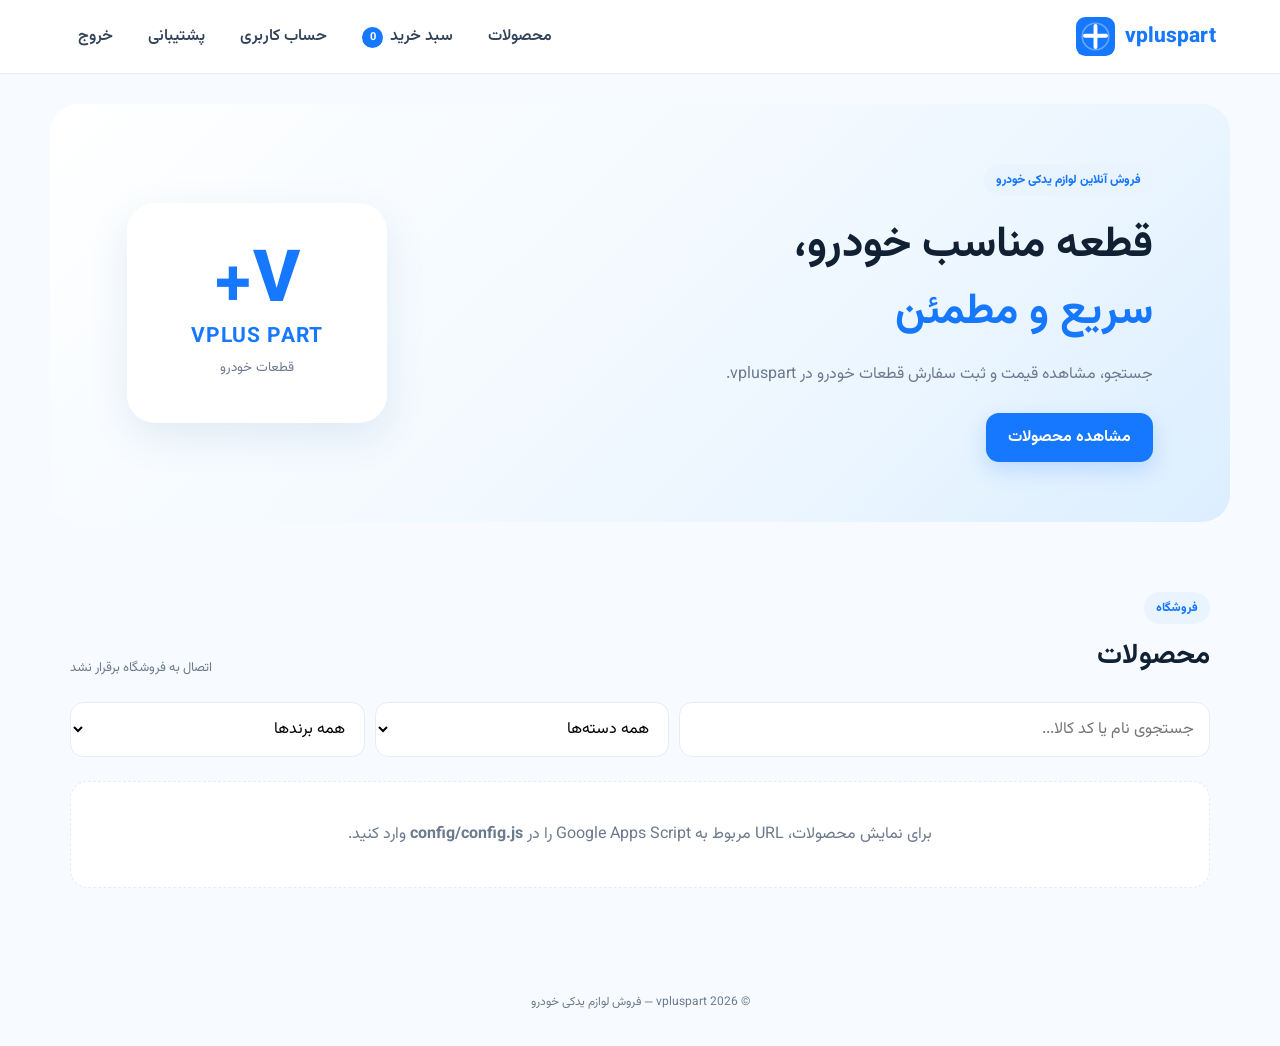
<file: index.html>
<!doctype html>
<html lang="fa" dir="rtl">
<head>
  <meta charset="utf-8">
  <meta name="viewport" content="width=device-width,initial-scale=1">
  <meta name="theme-color" content="#1677ff">
  <title>vpluspart | فروش قطعات خودرو</title>
  <link rel="icon" href="images/logo.svg">
  <link rel="stylesheet" href="css/style.css">
</head>
<body>
  <header class="topbar">
    <a class="brand" href="index.html#products"><img src="images/logo.svg" alt="vpluspart"><span>vpluspart</span></a>
    <nav class="main-nav" aria-label="منوی اصلی">
      <a href="index.html#products">محصولات</a>
      <a href="cart.html">سبد خرید <b id="cartCount" class="badge">0</b></a>
      <a href="account.html">حساب کاربری</a>
      <a href="support.html">پشتیبانی</a>
      <button id="logoutBtn" class="nav-btn" type="button">خروج</button>
    </nav>
    <button id="menuBtn" class="menu-btn" type="button" aria-label="باز کردن منو">☰</button>
  </header>

  <main>
    <section class="hero">
      <div>
        <span class="eyebrow">فروش آنلاین لوازم یدکی خودرو</span>
        <h1>قطعه مناسب خودرو،<br><strong>سریع و مطمئن</strong></h1>
        <p>جستجو، مشاهده قیمت و ثبت سفارش قطعات خودرو در vpluspart.</p>
        <a class="primary-btn" href="#products">مشاهده محصولات</a>
      </div>
      <div class="hero-card">
        <span>V+</span>
        <strong>VPLUS PART</strong>
        <small>قطعات خودرو</small>
      </div>
    </section>

    <section id="products" class="section">
      <div class="section-head">
        <div><span class="eyebrow">فروشگاه</span><h2>محصولات</h2></div>
        <span id="productStatus" class="muted">در حال دریافت محصولات...</span>
      </div>
      <div class="tools">
        <input id="searchInput" type="search" placeholder="جستجوی نام یا کد کالا..." autocomplete="off">
        <select id="categoryFilter"><option value="">همه دسته‌ها</option></select>
        <select id="brandFilter"><option value="">همه برندها</option></select>
      </div>
      <div id="productGrid" class="product-grid"></div>
      <div id="emptyProducts" class="empty hidden">محصولی مطابق جستجوی شما پیدا نشد.</div>
    </section>
  </main>

  <div id="toast" class="toast" role="status"></div>
  <div id="modal" class="modal hidden"><div class="modal-card"><button id="modalClose" class="modal-close">×</button><div id="modalContent"></div></div></div>
  <footer>© <span id="year"></span> vpluspart — فروش لوازم یدکی خودرو</footer>
  <script src="config/config.js"></script>
  <script src="js/app.js"></script>
</body>
</html>
</file>
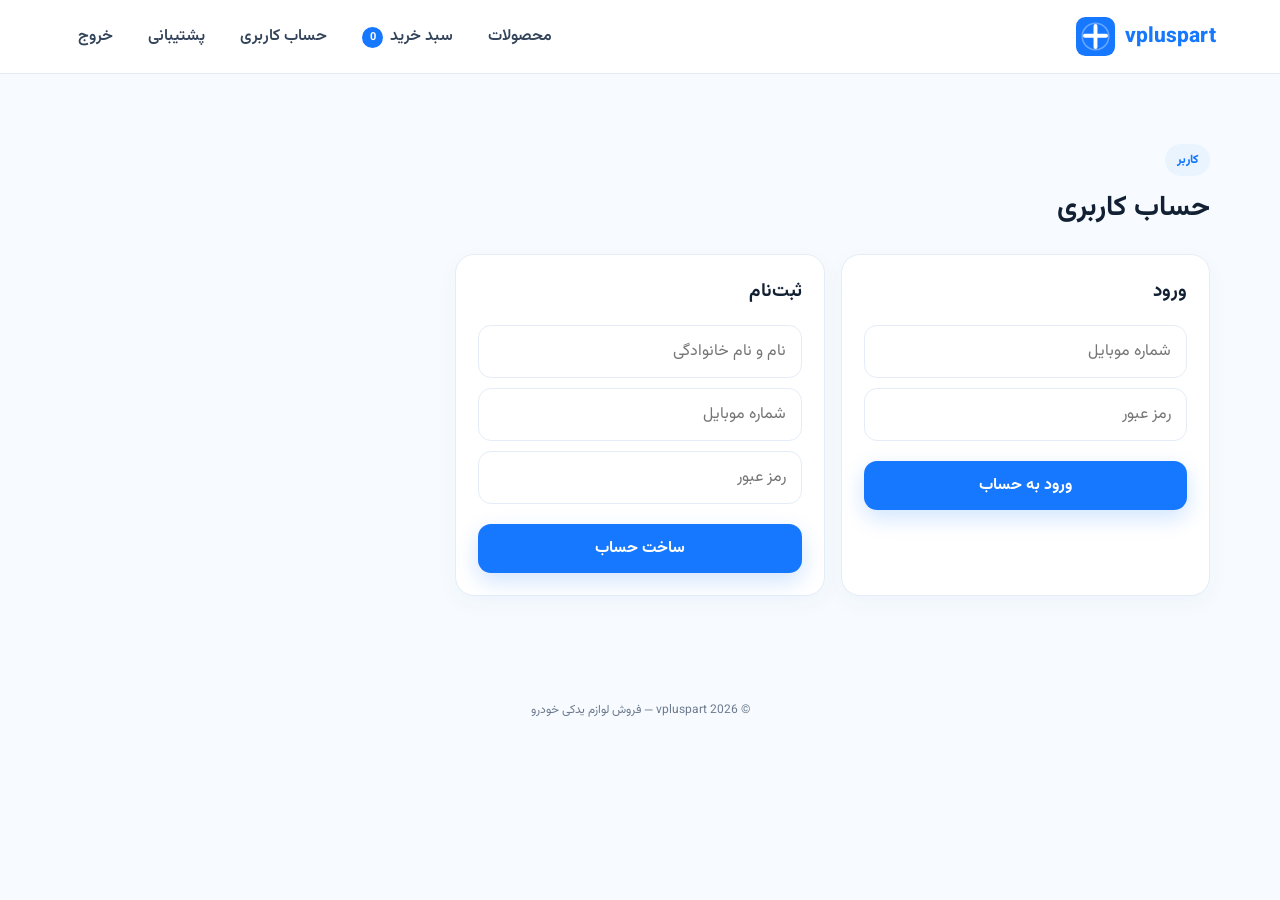
<file: account.html>
<!doctype html>
<html lang="fa" dir="rtl">
<head>
  <meta charset="utf-8">
  <meta name="viewport" content="width=device-width,initial-scale=1">
  <meta name="theme-color" content="#1677ff">
  <title>حساب کاربری | vpluspart</title>
  <link rel="icon" href="images/logo.svg">
  <link rel="stylesheet" href="css/style.css">
</head>
<body>
  <header class="topbar">
    <a class="brand" href="index.html#products"><img src="images/logo.svg" alt="vpluspart"><span>vpluspart</span></a>
    <nav class="main-nav" aria-label="منوی اصلی">
      <a href="index.html#products">محصولات</a>
      <a href="cart.html">سبد خرید <b id="cartCount" class="badge">0</b></a>
      <a href="account.html">حساب کاربری</a>
      <a href="support.html">پشتیبانی</a>
      <button id="logoutBtn" class="nav-btn" type="button">خروج</button>
    </nav>
    <button id="menuBtn" class="menu-btn" type="button" aria-label="باز کردن منو">☰</button>
  </header>

  <main>
    <section class="section">
      <div class="section-head"><div><span class="eyebrow">کاربر</span><h2>حساب کاربری</h2></div></div>
      <div id="accountBox"></div>
    </section>
  </main>

  <div id="toast" class="toast" role="status"></div>
  <footer>© <span id="year"></span> vpluspart — فروش لوازم یدکی خودرو</footer>
  <script src="config/config.js"></script>
  <script src="js/app.js"></script>
</body>
</html>
</file>
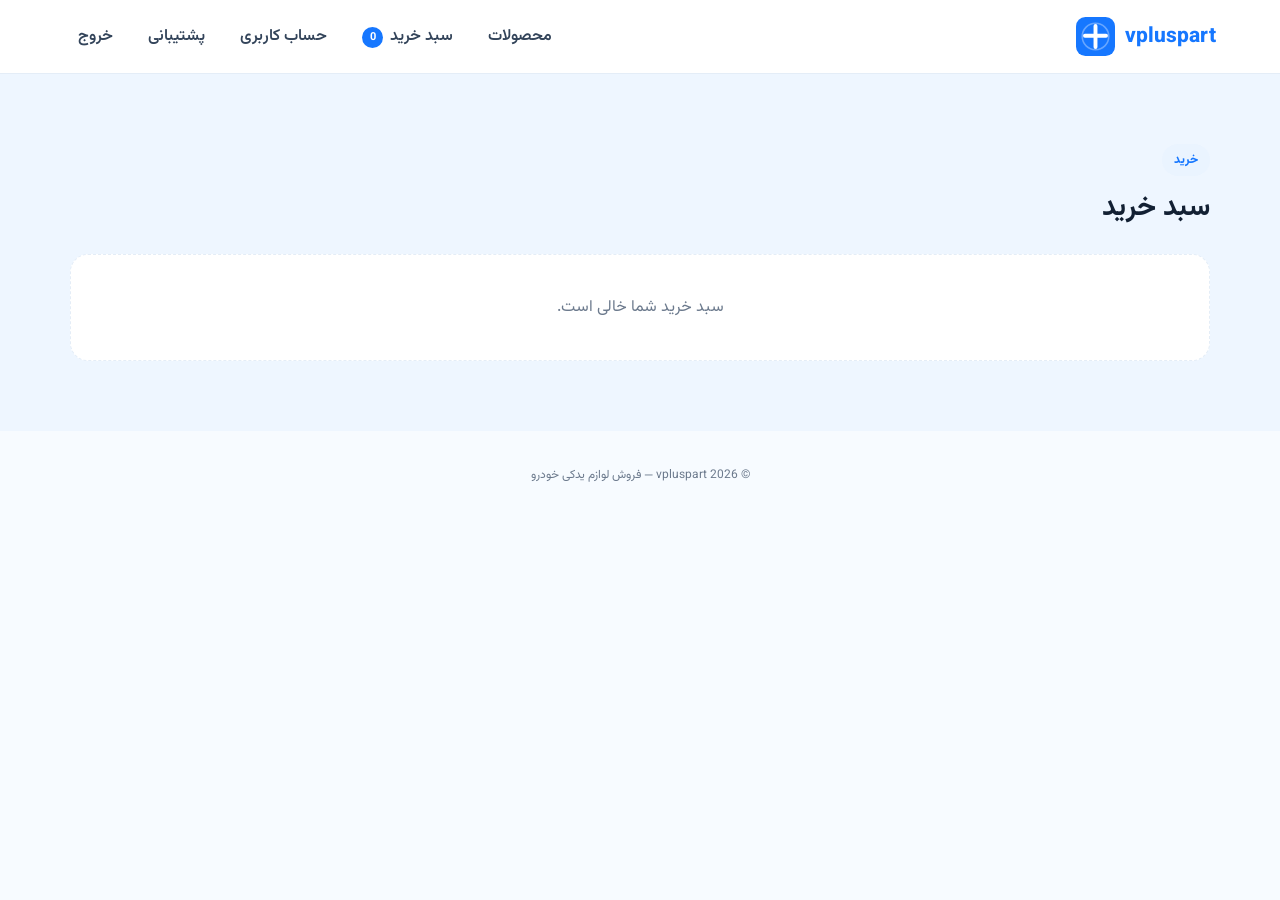
<file: cart.html>
<!doctype html>
<html lang="fa" dir="rtl">
<head>
  <meta charset="utf-8">
  <meta name="viewport" content="width=device-width,initial-scale=1">
  <meta name="theme-color" content="#1677ff">
  <title>سبد خرید | vpluspart</title>
  <link rel="icon" href="images/logo.svg">
  <link rel="stylesheet" href="css/style.css">
</head>
<body>
  <header class="topbar">
    <a class="brand" href="index.html#products"><img src="images/logo.svg" alt="vpluspart"><span>vpluspart</span></a>
    <nav class="main-nav" aria-label="منوی اصلی">
      <a href="index.html#products">محصولات</a>
      <a href="cart.html">سبد خرید <b id="cartCount" class="badge">0</b></a>
      <a href="account.html">حساب کاربری</a>
      <a href="support.html">پشتیبانی</a>
      <button id="logoutBtn" class="nav-btn" type="button">خروج</button>
    </nav>
    <button id="menuBtn" class="menu-btn" type="button" aria-label="باز کردن منو">☰</button>
  </header>

  <main>
    <section class="section alt">
      <div class="section-head"><div><span class="eyebrow">خرید</span><h2>سبد خرید</h2></div></div>
      <div id="cartBox"></div>
    </section>
  </main>

  <div id="toast" class="toast" role="status"></div>
  <div id="modal" class="modal hidden"><div class="modal-card"><button id="modalClose" class="modal-close">×</button><div id="modalContent"></div></div></div>
  <footer>© <span id="year"></span> vpluspart — فروش لوازم یدکی خودرو</footer>
  <script src="config/config.js"></script>
  <script src="js/app.js"></script>
</body>
</html>
</file>
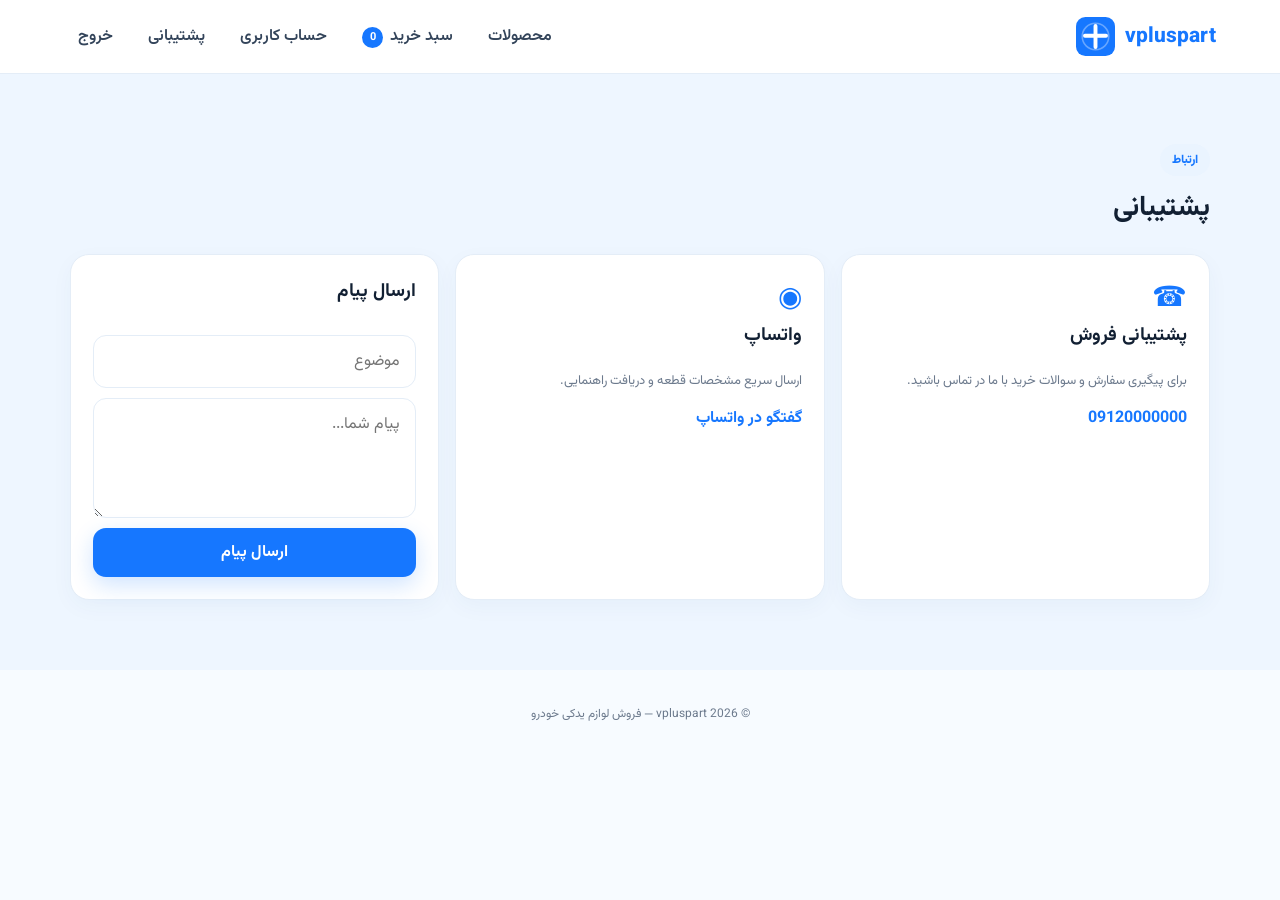
<file: support.html>
<!doctype html>
<html lang="fa" dir="rtl">
<head>
  <meta charset="utf-8">
  <meta name="viewport" content="width=device-width,initial-scale=1">
  <meta name="theme-color" content="#1677ff">
  <title>پشتیبانی | vpluspart</title>
  <link rel="icon" href="images/logo.svg">
  <link rel="stylesheet" href="css/style.css">
</head>
<body>
  <header class="topbar">
    <a class="brand" href="index.html#products"><img src="images/logo.svg" alt="vpluspart"><span>vpluspart</span></a>
    <nav class="main-nav" aria-label="منوی اصلی">
      <a href="index.html#products">محصولات</a>
      <a href="cart.html">سبد خرید <b id="cartCount" class="badge">0</b></a>
      <a href="account.html">حساب کاربری</a>
      <a href="support.html">پشتیبانی</a>
      <button id="logoutBtn" class="nav-btn" type="button">خروج</button>
    </nav>
    <button id="menuBtn" class="menu-btn" type="button" aria-label="باز کردن منو">☰</button>
  </header>

  <main>
    <section class="section alt">
      <div class="section-head"><div><span class="eyebrow">ارتباط</span><h2>پشتیبانی</h2></div></div>
      <div class="support-grid">
        <div class="support-card"><span class="support-icon">☎</span><h3>پشتیبانی فروش</h3><p>برای پیگیری سفارش و سوالات خرید با ما در تماس باشید.</p><a id="phoneLink" href="#">تماس تلفنی</a></div>
        <div class="support-card"><span class="support-icon">◉</span><h3>واتساپ</h3><p>ارسال سریع مشخصات قطعه و دریافت راهنمایی.</p><a id="whatsappLink" href="#" target="_blank" rel="noopener">گفتگو در واتساپ</a></div>
        <form id="supportForm" class="support-card form-card">
          <h3>ارسال پیام</h3>
          <input name="subject" placeholder="موضوع" required>
          <textarea name="message" placeholder="پیام شما..." required></textarea>
          <button class="primary-btn" type="submit">ارسال پیام</button>
        </form>
      </div>
    </section>
  </main>

  <div id="toast" class="toast" role="status"></div>
  <footer>© <span id="year"></span> vpluspart — فروش لوازم یدکی خودرو</footer>
  <script src="config/config.js"></script>
  <script src="js/app.js"></script>
</body>
</html>
</file>
<file: css/style.css>
@import url('https://fonts.googleapis.com/css2?family=Vazirmatn:wght@400;500;600;700;800&display=swap');
:root{--blue:#1677ff;--blue2:#eaf4ff;--ink:#122033;--muted:#6c7a8d;--line:#e4edf7;--white:#fff;--bg:#f7fbff;--danger:#e5484d;--shadow:0 14px 40px rgba(28,88,150,.10)}
*{box-sizing:border-box}html{scroll-behavior:smooth}body{margin:0;font-family:Vazirmatn,Arial,sans-serif;background:var(--bg);color:var(--ink)}a{text-decoration:none;color:inherit}button,input,select,textarea{font:inherit}button{cursor:pointer}
.topbar{position:sticky;top:0;z-index:50;background:rgba(255,255,255,.94);backdrop-filter:blur(12px);border-bottom:1px solid var(--line);height:74px;display:flex;align-items:center;justify-content:space-between;padding:0 5%}
.brand{display:flex;align-items:center;gap:10px;font-weight:800;font-size:21px;color:var(--blue);direction:ltr}.brand img{width:39px;height:39px}.main-nav{display:flex;align-items:center;gap:7px}.main-nav a,.nav-btn{padding:10px 14px;border:0;background:transparent;border-radius:12px;color:#33445a;font-weight:600}.main-nav a:hover,.main-nav a.active,.nav-btn:hover{background:var(--blue2);color:var(--blue)}.badge{display:inline-flex;min-width:21px;height:21px;padding:0 5px;border-radius:20px;background:var(--blue);color:#fff;align-items:center;justify-content:center;font-size:11px;margin-right:3px}.menu-btn{display:none;border:0;background:var(--blue2);color:var(--blue);border-radius:12px;padding:9px 12px;font-size:21px}
.hero{max-width:1180px;margin:30px auto 0;padding:60px 6%;border-radius:28px;background:linear-gradient(135deg,#fff 0%,#eef7ff 65%,#dceeff 100%);display:flex;justify-content:space-between;align-items:center;gap:30px;overflow:hidden}.eyebrow{font-size:12px;font-weight:800;color:var(--blue);background:var(--blue2);border-radius:30px;padding:7px 12px;display:inline-block}.hero h1{font-size:43px;line-height:1.55;margin:17px 0 10px}.hero h1 strong{color:var(--blue)}.hero p{color:var(--muted);max-width:560px}.primary-btn{display:inline-flex;justify-content:center;align-items:center;border:0;background:var(--blue);color:#fff;padding:12px 22px;border-radius:13px;font-weight:700;box-shadow:0 8px 22px rgba(22,119,255,.2);margin-top:10px}.hero-card{width:260px;height:220px;flex:none;border-radius:28px;background:#fff;box-shadow:var(--shadow);display:flex;flex-direction:column;align-items:center;justify-content:center;color:var(--blue)}.hero-card span{font-size:72px;font-weight:800;line-height:1}.hero-card strong{font-size:21px;letter-spacing:1px;direction:ltr}.hero-card small{color:var(--muted);margin-top:4px}
.section{max-width:1180px;margin:0 auto;padding:70px 20px}.section.alt{max-width:none;background:#eef6ff;padding-left:max(20px,calc((100% - 1140px)/2));padding-right:max(20px,calc((100% - 1140px)/2))}.section-head{display:flex;justify-content:space-between;align-items:end;gap:15px;margin-bottom:24px}.section-head h2{margin:10px 0 0;font-size:28px}.muted{color:var(--muted);font-size:13px}.tools{display:grid;grid-template-columns:1.8fr 1fr 1fr;gap:10px;margin-bottom:24px}.tools input,.tools select,.form-card input,.form-card textarea,.auth-card input{width:100%;border:1px solid var(--line);background:#fff;border-radius:13px;padding:13px 15px;outline:none}.tools input:focus,.tools select:focus,.form-card input:focus,.form-card textarea:focus,.auth-card input:focus{border-color:#8bbdff;box-shadow:0 0 0 3px #e8f3ff}
.product-grid{display:grid;grid-template-columns:repeat(4,1fr);gap:16px}.product-card{background:#fff;border:1px solid var(--line);border-radius:19px;overflow:hidden;box-shadow:0 7px 22px rgba(30,85,135,.05);transition:.2s}.product-card:hover{transform:translateY(-3px);box-shadow:var(--shadow)}.product-image{height:180px;background:#f5f9fd;display:flex;align-items:center;justify-content:center;overflow:hidden}.product-image img{width:100%;height:100%;object-fit:contain}.no-image{font-size:44px;color:#bdd7f4}.product-info{padding:15px}.product-info h3{font-size:15px;margin:0 0 8px;line-height:1.7}.product-meta{font-size:11px;color:var(--muted);min-height:20px}.price{font-weight:800;color:var(--blue);font-size:17px;margin:11px 0}.price small{font-size:10px;color:var(--muted);font-weight:500}.product-actions{display:flex;gap:7px}.product-actions button{flex:1;border:0;border-radius:11px;padding:10px 6px;font-weight:700}.add-btn{background:var(--blue);color:#fff}.detail-btn{background:var(--blue2);color:var(--blue)}.empty{padding:40px;text-align:center;color:var(--muted);background:#fff;border:1px dashed var(--line);border-radius:18px}.hidden{display:none!important}
.cart-list{display:grid;gap:10px}.cart-row{background:#fff;border:1px solid var(--line);border-radius:16px;padding:13px;display:grid;grid-template-columns:1fr auto auto auto;align-items:center;gap:15px}.qty{display:flex;align-items:center;gap:8px}.qty button{border:0;background:var(--blue2);color:var(--blue);width:30px;height:30px;border-radius:8px}.remove{border:0;background:#fff0f0;color:var(--danger);border-radius:8px;padding:7px}.cart-total{margin-top:15px;background:#fff;border-radius:17px;padding:18px;display:flex;justify-content:space-between;align-items:center;border:1px solid var(--line)}.cart-total strong{color:var(--blue);font-size:21px}
.account-grid,.support-grid{display:grid;grid-template-columns:repeat(3,1fr);gap:16px}.auth-card,.support-card{background:#fff;border:1px solid var(--line);border-radius:19px;padding:22px;box-shadow:0 7px 22px rgba(30,85,135,.04)}.auth-card h3,.support-card h3{margin-top:0}.auth-card form{display:grid;gap:10px}.auth-card .primary-btn{width:100%}.account-info{background:#fff;border:1px solid var(--line);border-radius:19px;padding:25px}.support-icon{font-size:28px;color:var(--blue)}.support-card p{color:var(--muted);font-size:13px;line-height:1.9}.support-card>a{color:var(--blue);font-weight:700}.form-card{display:grid;gap:10px}.form-card textarea{min-height:120px;resize:vertical}.form-card .primary-btn{margin:0}
.modal{position:fixed;inset:0;background:rgba(10,30,55,.45);z-index:100;display:flex;align-items:center;justify-content:center;padding:20px}.modal-card{background:#fff;border-radius:22px;width:min(520px,100%);max-height:90vh;overflow:auto;padding:28px;position:relative}.modal-close{position:absolute;top:10px;left:12px;border:0;background:#edf5ff;color:var(--blue);width:35px;height:35px;border-radius:50%;font-size:23px}.toast{position:fixed;bottom:25px;right:25px;background:#122033;color:#fff;padding:12px 17px;border-radius:12px;z-index:200;opacity:0;transform:translateY(10px);transition:.2s;pointer-events:none}.toast.show{opacity:1;transform:none}footer{text-align:center;padding:35px;color:var(--muted);font-size:12px}
.order-form{display:grid;gap:10px}.order-form input,.order-form textarea{border:1px solid var(--line);padding:12px;border-radius:12px}.info-box{background:var(--blue2);padding:14px;border-radius:13px;color:#31506f;font-size:13px}
@media(max-width:900px){.product-grid{grid-template-columns:repeat(3,1fr)}.account-grid,.support-grid{grid-template-columns:1fr 1fr}.hero-card{width:210px}}
@media(max-width:680px){.topbar{height:64px;padding:0 15px}.menu-btn{display:block}.main-nav{display:none;position:absolute;top:64px;right:10px;left:10px;background:#fff;border:1px solid var(--line);border-radius:16px;padding:8px;box-shadow:var(--shadow);flex-direction:column;align-items:stretch}.main-nav.open{display:flex}.main-nav a,.nav-btn{text-align:center}.hero{margin:15px 10px 0;padding:35px 25px;flex-direction:column;text-align:center}.hero h1{font-size:31px}.hero-card{width:180px;height:150px}.hero-card span{font-size:50px}.section{padding:50px 15px}.section.alt{padding-left:15px;padding-right:15px}.section-head{align-items:start;flex-direction:column}.tools{grid-template-columns:1fr}.product-grid{grid-template-columns:repeat(2,1fr);gap:10px}.product-image{height:145px}.product-info{padding:11px}.product-info h3{font-size:13px}.price{font-size:14px}.product-actions button{font-size:11px;padding:9px 4px}.cart-row{grid-template-columns:1fr auto}.cart-total{flex-direction:column;gap:10px;align-items:stretch}.account-grid,.support-grid{grid-template-columns:1fr}}
</file>
